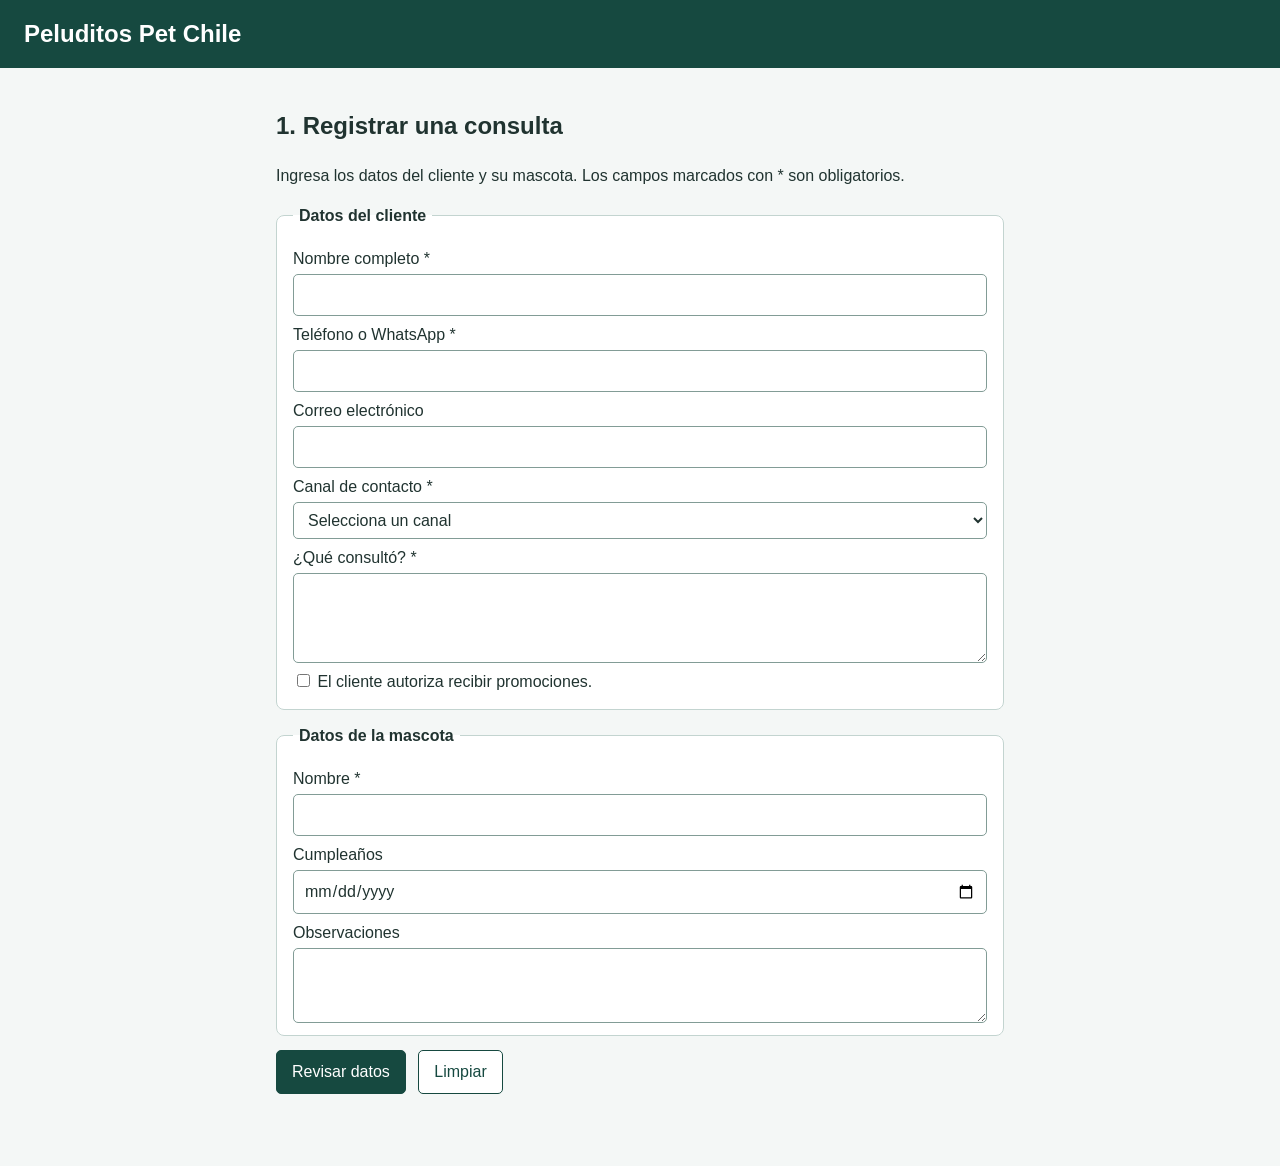
<file: interfaz-peluditos/index.html>
<!doctype html>
<html lang="es-CL">

<head>
  <meta charset="utf-8">
  <meta name="viewport" content="width=device-width, initial-scale=1">
  <title>Registro y seguimiento de clientes | Peluditos Pet Chile</title>
  <link rel="stylesheet" href="estilos.css">
  <script src="app.js" defer></script>
</head>

<body>
  <header>
    <h1>Peluditos Pet Chile</h1>
  </header>

  <main>
    <h2>1. Registrar una consulta</h2>
    <p>Ingresa los datos del cliente y su mascota. Los campos marcados con * son obligatorios.</p>

    <form id="registro">
      <fieldset>
        <legend>Datos del cliente</legend>

        <label for="clienteNombre">Nombre completo *</label>
        <input id="clienteNombre" name="clienteNombre" required>

        <label for="clienteTelefono">Teléfono o WhatsApp *</label>
        <input id="clienteTelefono" name="clienteTelefono" type="tel" required>

        <label for="clienteCorreo">Correo electrónico</label>
        <input id="clienteCorreo" name="clienteCorreo" type="email">

        <label for="clienteCanalContacto">Canal de contacto *</label>
        <select id="clienteCanalContacto" name="clienteCanalContacto" required>
          <option value="">Selecciona un canal</option>
          <option>WhatsApp</option>
          <option>Instagram</option>
          <option>Facebook</option>
          <option>TikTok</option>
          <option>Otro</option>
        </select>

        <label for="clienteConsultaRealizada">¿Qué consultó? *</label>
        <textarea id="clienteConsultaRealizada" name="clienteConsultaRealizada" rows="3" required></textarea>

        <label>
          <input name="clienteAutoriza" type="checkbox">
          El cliente autoriza recibir promociones.
        </label>
      </fieldset>

      <fieldset>
        <legend>Datos de la mascota</legend>

        <label for="mascotaNombre">Nombre *</label>
        <input id="mascotaNombre" name="mascotaNombre" required>

        <label for="mascotaCumpleano">Cumpleaños</label>
        <input id="mascotaCumpleano" name="mascotaCumpleano" type="date">

        <label for="mascotaObservaciones">Observaciones</label>
        <textarea id="mascotaObservaciones" name="mascotaObservaciones" rows="2"></textarea>
      </fieldset>

      <button id="revisar" type="submit" disabled>Revisar datos</button>
      <button type="reset">Limpiar</button>
    </form>

    <section id="resumen" aria-live="polite" hidden>
      <h2>Paso 2: Revisar y confirmar</h2>
      <p>Comprueba que los datos estén correctos antes de enviarlos.</p>

      <dl id="datos"></dl>

      <button id="volver" type="button">Volver a editar</button>
      <button id="enviar" type="button">Confirmar y enviar</button>
    </section>

    <p id="estado-registro" role="status"></p>

    
  </main>
</body>

</html>
</file>
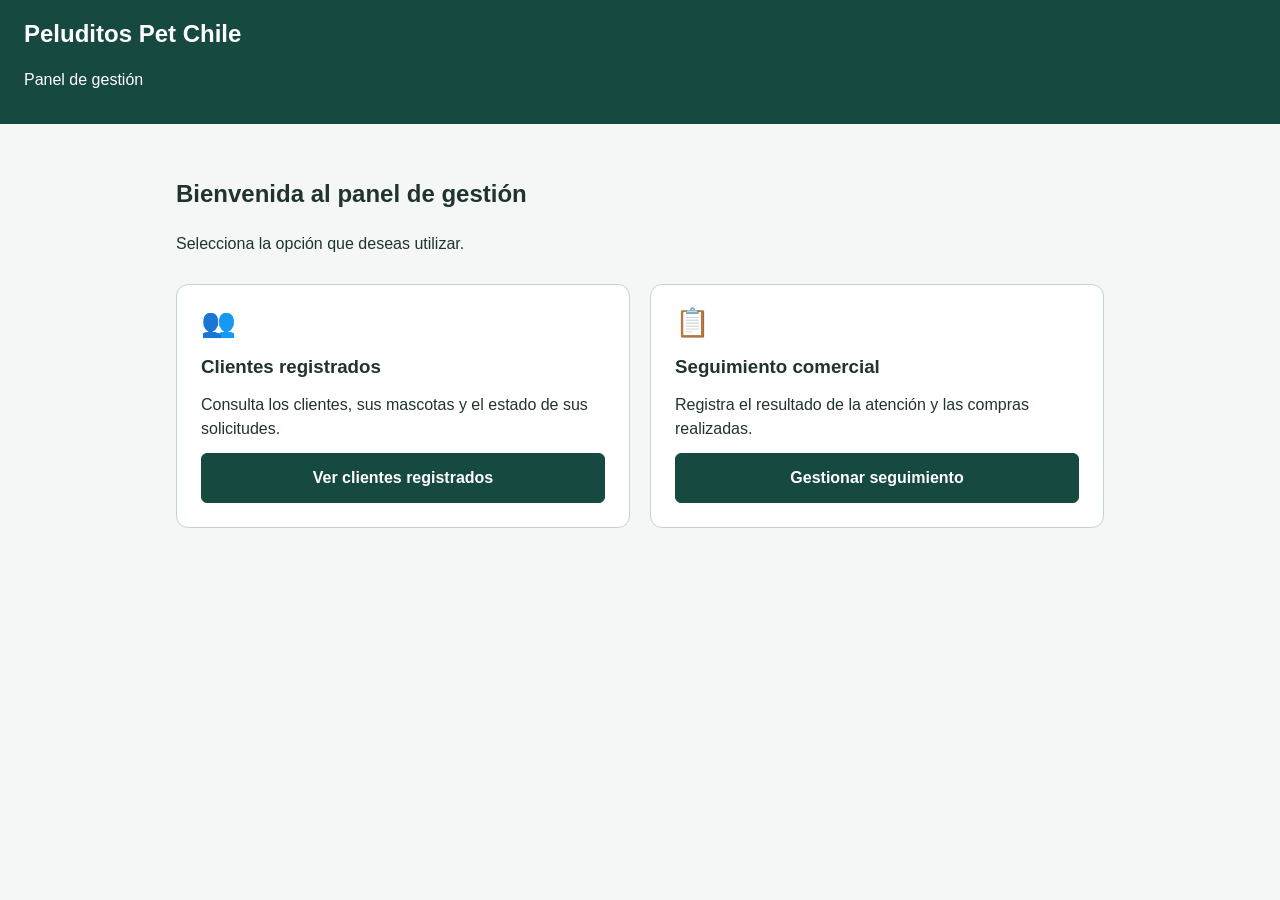
<file: interfaz-peluditos/emprendedora.html>
<!doctype html>
<html lang="es-CL">

<head>
    <meta charset="utf-8">
    <meta name="viewport" content="width=device-width, initial-scale=1">
    <title>Panel de gestión | Peluditos Pet Chile</title>
    <link rel="stylesheet" href="estilos.css">
</head>

<body class="vista-emprendedora">
    <header>
        <h1>Peluditos Pet Chile</h1>
        <p>Panel de gestión</p>
    </header>

    <main class="panel-principal">
        <h2>Bienvenida al panel de gestión</h2>
        <p>Selecciona la opción que deseas utilizar.</p>

        <div class="tarjetas-panel">

            <section class="tarjeta-panel">
                <div class="icono-tarjeta" aria-hidden="true">👥</div>
                <h3>Clientes registrados</h3>
                <p>
                    Consulta los clientes, sus mascotas
                    y el estado de sus solicitudes.
                </p>
                <a class="boton-panel" href="clientes.html">
                    Ver clientes registrados
                </a>
            </section>

            <section class="tarjeta-panel">
                <div class="icono-tarjeta" aria-hidden="true">📋</div>
                <h3>Seguimiento comercial</h3>
                <p>
                    Registra el resultado de la atención
                    y las compras realizadas.
                </p>
                <a class="boton-panel" href="seguimiento.html">
                    Gestionar seguimiento
                </a>
            </section>

        </div>
    </main>
</body>

</html>
</file>
<file: interfaz-peluditos/estilos.css>
* {
  box-sizing: border-box;
}

body {
  margin: 0;
  background: #f4f7f6;
  color: #203330;
  font-family: Arial, sans-serif;
  line-height: 1.5;
}

header {
  background: #164940;
  color: white;
  padding: 16px 24px;
}

header h1 {
  margin: 0;
  font-size: 24px;
}

main {
  max-width: 760px;
  margin: 0 auto;
  padding: 20px 16px 40px;
}

fieldset,
#resumen {
  min-width: 0;
  margin: 0 0 16px;
  padding: 16px;
  border: 1px solid #c3d4d0;
  border-radius: 8px;
  background: white;
}

legend {
  padding: 0 6px;
  font-weight: bold;
}

label {
  display: block;
  margin: 10px 0 4px;
}

input:not([type="checkbox"]),
select,
textarea {
  display: block;
  width: 100%;
  padding: 9px;
  border: 1px solid #829c96;
  border-radius: 5px;
  background: white;
  color: inherit;
  font: inherit;
}

textarea {
  resize: vertical;
}

button {
  margin: 0 8px 16px 0;
  padding: 9px 15px;
  border: 1px solid #164940;
  border-radius: 5px;
  background: #164940;
  color: white;
  font: inherit;
  cursor: pointer;
}

button[type="reset"] {
  background: white;
  color: #164940;
}

button:disabled {
  opacity: 0.55;
  cursor: not-allowed;
}

:focus-visible {
  outline: 3px solid #138571;
  outline-offset: 2px;
}

dt {
  font-weight: bold;
}

dd {
  margin: 0 0 10px;
  overflow-wrap: anywhere;
}

[hidden] {
  display: none !important;
}

hr {
  margin: 28px 0;
  border: 0;
  border-top: 1px solid #c3d4d0;
}

.tabla-clientes {
  width: 100%;
  border-collapse: collapse;
  background: white;
  border: 1px solid #c3d4d0;
  font-size: 14px;
}

.tabla-clientes th,
.tabla-clientes td {
  padding: 8px 10px;
  border: 1px solid #c3d4d0;
  text-align: left;
}

.tabla-clientes th {
  background: #e6efed;
}

.vista-emprendedora main {
  max-width: 900px;
  padding-top: 16px;
}

.vista-emprendedora #form-seguimiento {
  max-width: 650px;
  margin: 0;
}

.vista-emprendedora #form-seguimiento fieldset {
  padding: 12px 16px;
  margin-bottom: 12px;
}

.vista-emprendedora #form-seguimiento label {
  margin: 7px 0 3px;
}

.vista-emprendedora #form-seguimiento input,
.vista-emprendedora #form-seguimiento select,
.vista-emprendedora #form-seguimiento textarea {
  padding: 7px 9px;
}

.vista-emprendedora #observacionesSeguimiento {
  min-height: 65px;
  max-height: 110px;
}

.navegacion-panel {
  margin: 0 0 24px;
}

.boton-volver {
  display: inline-flex;
  align-items: center;
  padding: 9px 15px;
  border: 1px solid #164940;
  border-radius: 6px;
  background: white;
  color: #164940;
  font-weight: bold;
  text-decoration: none;
}

.boton-volver:hover {
  background: #e6efed;
}

.boton-volver:focus-visible {
  outline: 3px solid #138571;
  outline-offset: 2px;
}

.vista-emprendedora #form-seguimiento {
  text-align: center;
}

.vista-emprendedora #form-seguimiento fieldset {
  text-align: left;
}

.vista-emprendedora #enviar-seguimiento {
  margin: 4px auto 16px;
}

.vista-emprendedora .boton-panel {
  display: inline-block;
  padding: 12px 20px;
  background: #164940;
  color: white;
  border: 1px solid #164940;
  border-radius: 6px;
  font-weight: bold;
  text-decoration: none;
  text-align: center;
  transition: background 0.2s ease;
}

.vista-emprendedora .boton-panel:hover {
  background: #21695b;
}

.vista-emprendedora .boton-panel:focus-visible {
  outline: 3px solid #138571;
  outline-offset: 3px;
}

.vista-emprendedora .panel-principal {
  max-width: 960px;
  padding-top: 32px;
}

.tarjetas-panel {
  display: grid;
  grid-template-columns: repeat(2, minmax(0, 1fr));
  gap: 20px;
  margin-top: 28px;
}

.tarjeta-panel {
  display: flex;
  flex-direction: column;
  gap: 12px;
  padding: 24px;
  background: white;
  border: 1px solid #c3d4d0;
  border-radius: 12px;
}

.tarjeta-panel h3,
.tarjeta-panel p {
  margin: 0;
}

.tarjeta-panel .boton-panel {
  display: block;
  margin-top: auto;
  padding: 12px 16px;
  text-align: center;
}

@media (max-width: 650px) {
  .tarjetas-panel {
    grid-template-columns: 1fr;
  }

  .tarjeta-panel {
    padding: 20px;
  }
}

.icono-tarjeta {
  font-size: 28px;
  line-height: 1;
  margin-bottom: 4px;
}

body:not(.vista-emprendedora) #registro fieldset {
  padding: 12px 16px;
  margin-bottom: 14px;
}

body:not(.vista-emprendedora) #registro label {
  margin: 7px 0 3px;
}

body:not(.vista-emprendedora) #registro input:not([type="checkbox"]),
body:not(.vista-emprendedora) #registro select,
body:not(.vista-emprendedora) #registro textarea {
  padding: 8px 10px;
}

body:not(.vista-emprendedora) #registro textarea {
  min-height: 75px;
}
</file>
